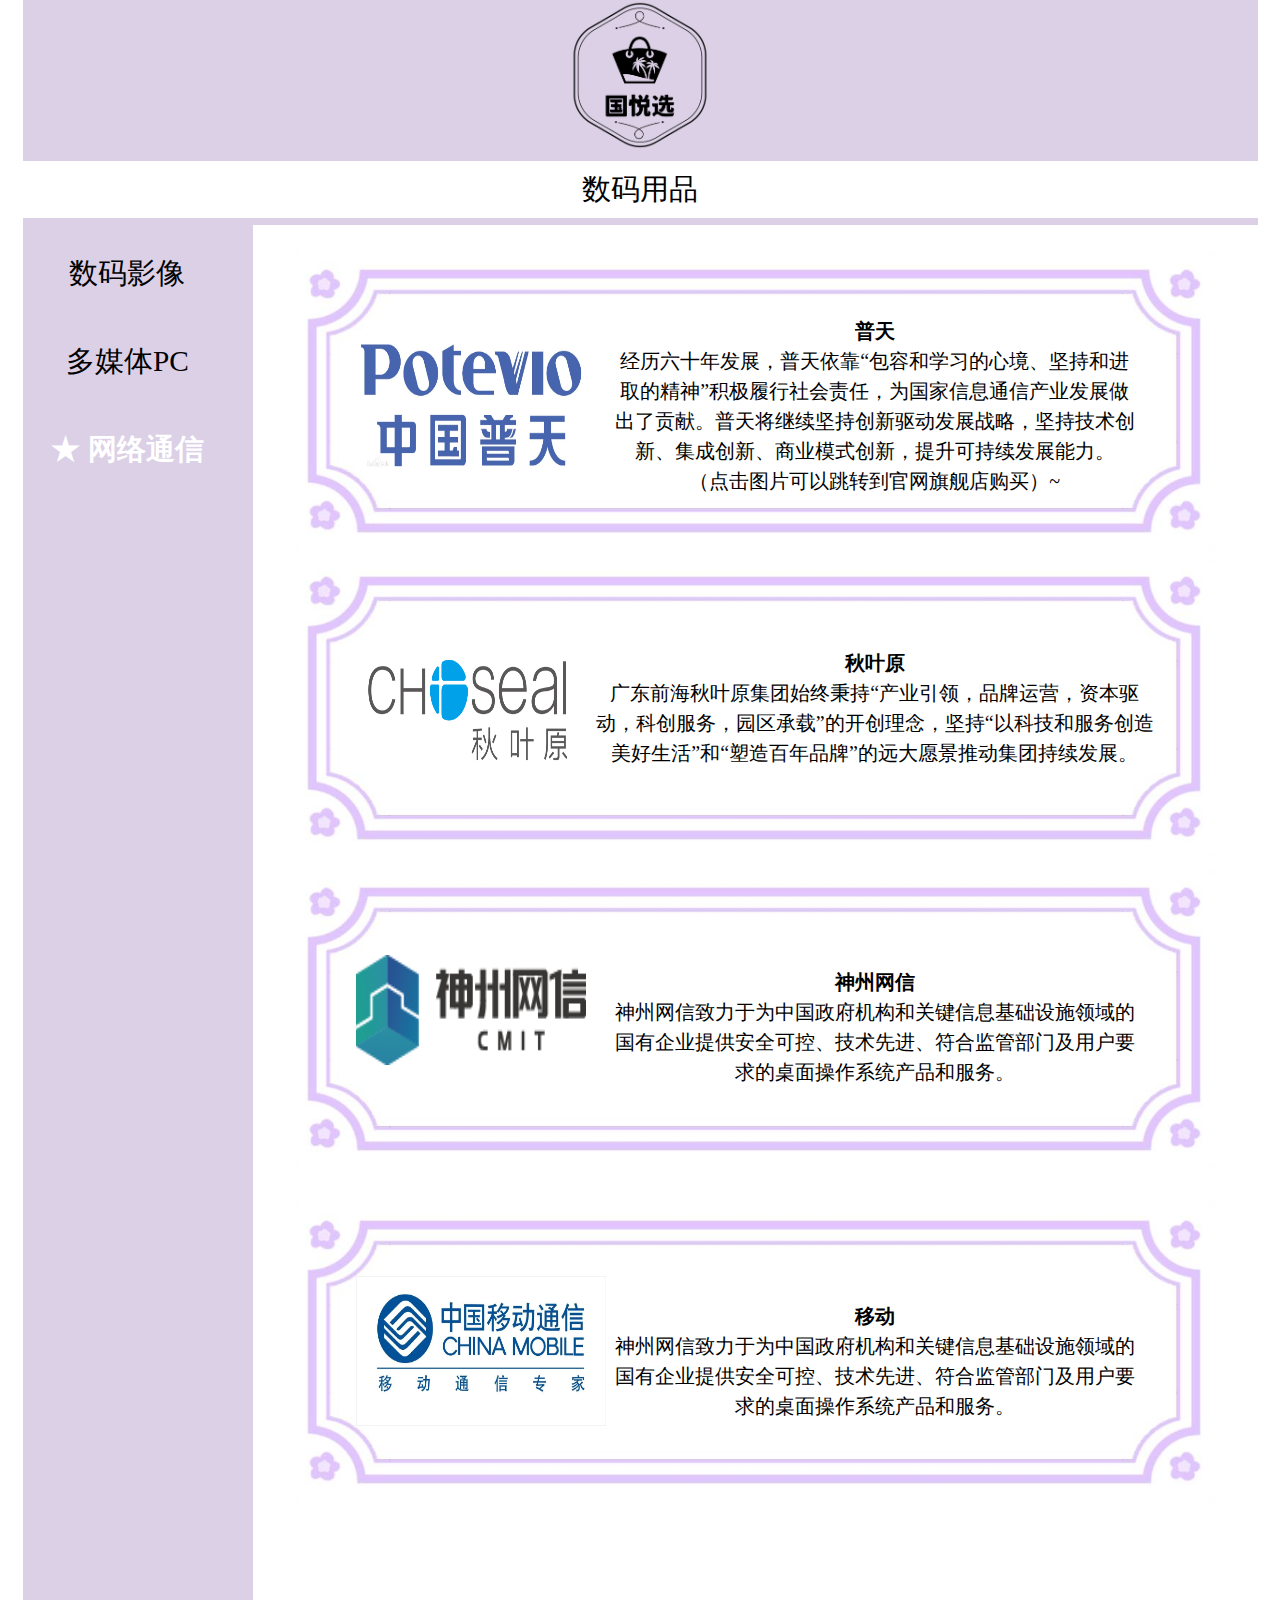
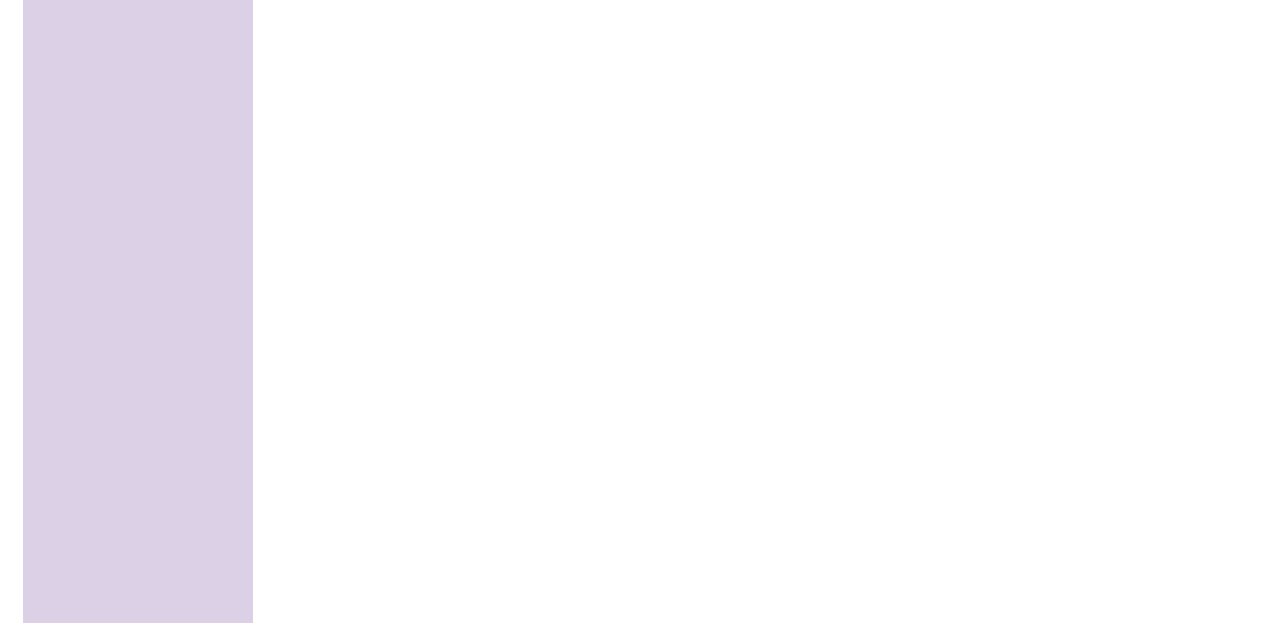
<file: 网络通信/index.html>
<!DOCTYPE html>
<html>
	<head>
		 <meta name="viewport" content="width=device-width, initial-scale=1">

		<meta charset="utf-8" />
		<title></title>
		 <link rel="stylesheet" type="text/css" href="css/biaoti.css" />
	</head>
	<body>
		


       <div class="container">
		   
		   <div style="text-align:center;background:#dbd0e6;font-size: 20pt;line-height: 150%;">
			 <td><img src="img/logo .png" width="150" height="150" border=0></td>
			 </div>
			 
			 <div class="dabiaoti">
			 	<div style="text-align:center;font-family: 华文行楷;font-size: 22pt;line-height: 150%;">
			 	<p>数码用品</p>
			 	</div>																			
			 </div>
			 <div class="disexian">
			 	<img src="img/底色.png" width="1235" height="7" border=0>															
			 </div>
			 <div class="zuobiankuang">
			 	<img src="img/左边框.png" width="230" height="2000" border=0>															
			 </div>
			 <div class="zuobiankuangzi">
			 	
			    <div style="text-align:center;font-family: 华文行楷;font-size: 22pt;line-height: 150%;">
			    		<p>数码影像<br><br></p>
			    </div>
			    <div style="text-align:center;font-family: 华文行楷;font-size: 22pt;line-height: 150%;">
			    		<p>多媒体PC<br><br></p>
			    </div>
				<div style="text-align:center;color:white;font-family: 华文行楷;font-size: 22pt;line-height: 150%;">
			 	<p><b>★ 网络通信<br><br></b></p>
			 	</div>
			    
			    </div>
  <div class="full-width">
	  <div class="biankuang">
			    	<img src="img/边框1.jpg" width="920" height="300" border=0>															
			    </div>
			    <div class="putian">
			 	   <a href="http://www.potel-group.com/">
			 	   <img src="img/普天.jpg" width="230" height="140" border=0 alt="这是一张图片">
			 	   </a>															
			    </div>
			   
			    <div class="putianzi">
			    	<div style="text-align:center;font-family: 华文行楷;font-size: 15pt;line-height: 150%;">
			    		<p><b>普天</b><br>
			 		经历六十年发展，普天依靠“包容和学习的心境、坚持和进<br>
					取的精神”积极履行社会责任，为国家信息通信产业发展做<br>
					出了贡献。普天将继续坚持创新驱动发展战略，坚持技术创<br>
					新、集成创新、商业模式创新，提升可持续发展能力。<br>
			 	
			 		
			       
			 	   （点击图片可以跳转到官网旗舰店购买）~</p>
			    	</div>															
			    </div>
				
		<div class="biankuang2">
  			    	<img src="img/边框1.jpg" width="920" height="300" border=0>															
  			    </div>
  			    <div class="qiuyeyuan">
  			 	   <a href="https://www.choseal.cn/">
  			 	   <img src="img/秋叶原.png"width="230" height="140" border=0 alt="这是一张图片">
  			 	   </a>															
  			    </div>
  			   
  			    <div class="qiuyeyuanzi">
  			    	<div style="text-align:center;font-family: 华文行楷;font-size: 15pt;line-height: 150%;">
  			    		<p><b>秋叶原</b><br>
					广东前海秋叶原集团始终秉持“产业引领，品牌运营，资本驱<br>
					动，科创服务，园区承载”的开创理念，坚持“以科技和服务创造<br>
					美好生活”和“塑造百年品牌”的远大愿景推动集团持续发展。<br></p>
  			 		
  			    	</div>															
  			    </div>
  		
  </div>
  
  <div class="biankuang3">
  			    	<img src="img/边框1.jpg" width="920" height="300" border=0>															
  			    </div>
  			    <div class="shenzhou">
  			 	   <a href="https://www.cmgos.com/web/news_center/news/">
  			 	   <img src="img/神舟.png"width="230" height="110" border=0 alt="这是一张图片">
  			 	   </a>															
  			    </div>
  			   
  			    <div class="shenzhouzi">
  			    	<div style="text-align:center;font-family: 华文行楷;font-size: 15pt;line-height: 150%;">
  			    		<p><b>神州网信</b><br>
					神州网信致力于为中国政府机构和关键信息基础设施领域的<br>
					国有企业提供安全可控、技术先进、符合监管部门及用户要<br>
					求的桌面操作系统产品和服务。<br></p>
  			    	</div>															
  			    </div>
  		
 
  
  <div class="biankuang4">
  			    	<img src="img/边框1.jpg" width="920" height="300" border=0>															
  			    </div>
  			    <div class="yidong">
  			 	   <a href="http://www.10086.cn/index/sd/index_531_532.html">
  			 	   <img src="img/移动.webp"width="250" height="150" border=0 alt="这是一张图片">
  			 	   </a>															
  			    </div>
  			   
  			    <div class="yidongzi">
  			    	<div style="text-align:center;font-family: 华文行楷;font-size: 15pt;line-height: 150%;">
  			    		<p><b>移动</b><br>
  					神州网信致力于为中国政府机构和关键信息基础设施领域的<br>
  					国有企业提供安全可控、技术先进、符合监管部门及用户要<br>
  					求的桌面操作系统产品和服务。<br></p>
  			    	</div>															
  			    </div>
  </div>
 
	</body>
</html>
</file>
<file: 网络通信/css/biaoti.css>
*{margin:0;
padding:0;}

.dabiaoti{
	margin-left: 0%;
	margin-right: 0%;
	margin-top: 0.5%;
	margin-bottom: 0%;
	
}
.disexian{
	margin-left: 0%;
	margin-right: 0%;
	margin-top: 0%;
	margin-bottom: 0%;
	
}
.zuobiankuang{
	margin-left: 0%;
	margin-right: 0%;
	margin-top: -0.5%;
	margin-bottom: 0%;
	
}
.zuobiankuangzi{
	margin-left: -83%;
	margin-right: 0%;
	margin-top: -160%;
	margin-bottom: 0%;
	
}
.biankuang{
	margin-left: 22%;
	margin-right: 0%;
	margin-top: -160%;
	margin-bottom: 0%;
	
}
.putian{
	margin-left: 27%;
	margin-right: 0%;
	margin-top: -18%;
	margin-bottom: 0%;
	
}
.putianzi{
	margin-left: 38%;
	margin-right: 0%;
	margin-top: -13%;
	margin-bottom: 0%;
	
}
.biankuang2{
	margin-left: 22%;
	margin-right: 0%;
	margin-top: 5%;
	margin-bottom: 0%;
	
}
.qiuyeyuan{
	margin-left: 27%;
	margin-right: 0%;
	margin-top: -18%;
	margin-bottom: 0%;
	
}
.qiuyeyuanzi{
	margin-left: 38%;
	margin-right: 0%;
	margin-top: -11%;
	margin-bottom: 0%;
	
}
.biankuang3{
	margin-left: 22%;
	margin-right: 0%;
	margin-top: -110%;
	margin-bottom: 0%;
	
}
.shenzhou{
	margin-left: 27%;
	margin-right: 0%;
	margin-top: -103%;
	margin-bottom: 0%;
	
}
.shenzhouzi{
	margin-left: 38%;
	margin-right: 0%;
	margin-top: -102%;
	margin-bottom: 0%;
	
}
.biankuang4{
	margin-left: 22%;
	margin-right: 0%;
	margin-top: -83%;
	margin-bottom: 0%;
	
}
.yidong{
	margin-left: 27%;
	margin-right: 0%;
	margin-top: -77%;
	margin-bottom: 0%;
	
}
.yidongzi{
	margin-left: 38%;
	margin-right: 0%;
	margin-top: -75%;
	margin-bottom: 0%;
	
}
       .container {
  display: grid;
  justify-content: center;
}

.full-width {
  grid-column: -2;
}
</file>
